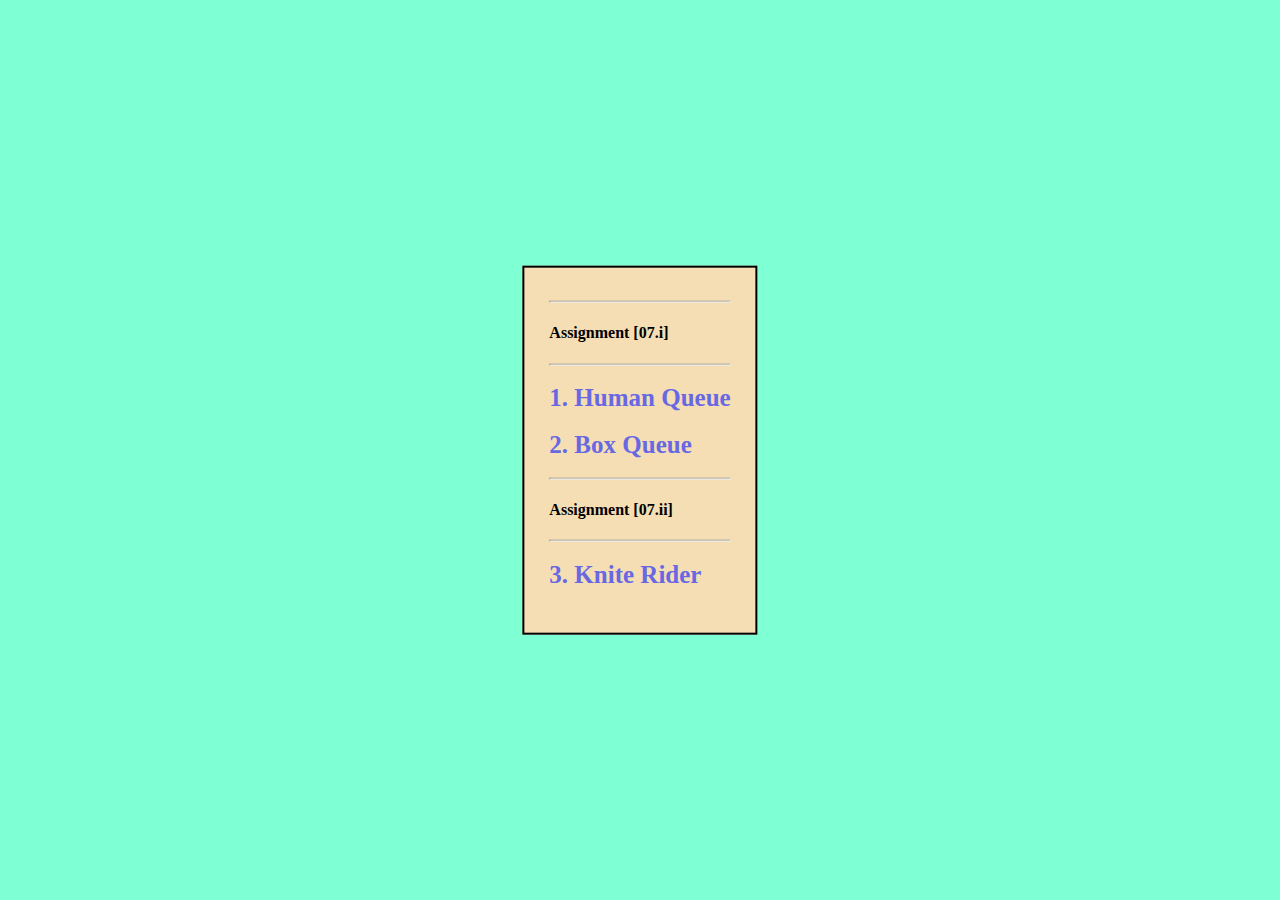
<file: index.html>
<!DOCTYPE html>
<html lang="en">
<head>
    <meta charset="UTF-8">
    <meta name="viewport" content="width=device-width, initial-scale=1.0">
    <title> Assignment 07 </title>
    <link rel="stylesheet" href="/css/style.css">
</head>
<body>
    <div>
        <hr>
        <h4> Assignment [07.i]</h4>
        <hr>
        <h3> <a href="/pages/human_Que.html" target="_blank"> 1. Human Queue </a> </h3>
        <h3> <a href="/pages/boxex_Que.html" target="_blank"> 2. Box Queue </a> </h3>
        <hr>
        <h4> Assignment [07.ii]</h4>
        <hr>
        <h3> <a href="/pages/knitrider.html" target="_blank"> 3. Knite Rider </a> </h3>
    </div>
</body>
</html>
</file>
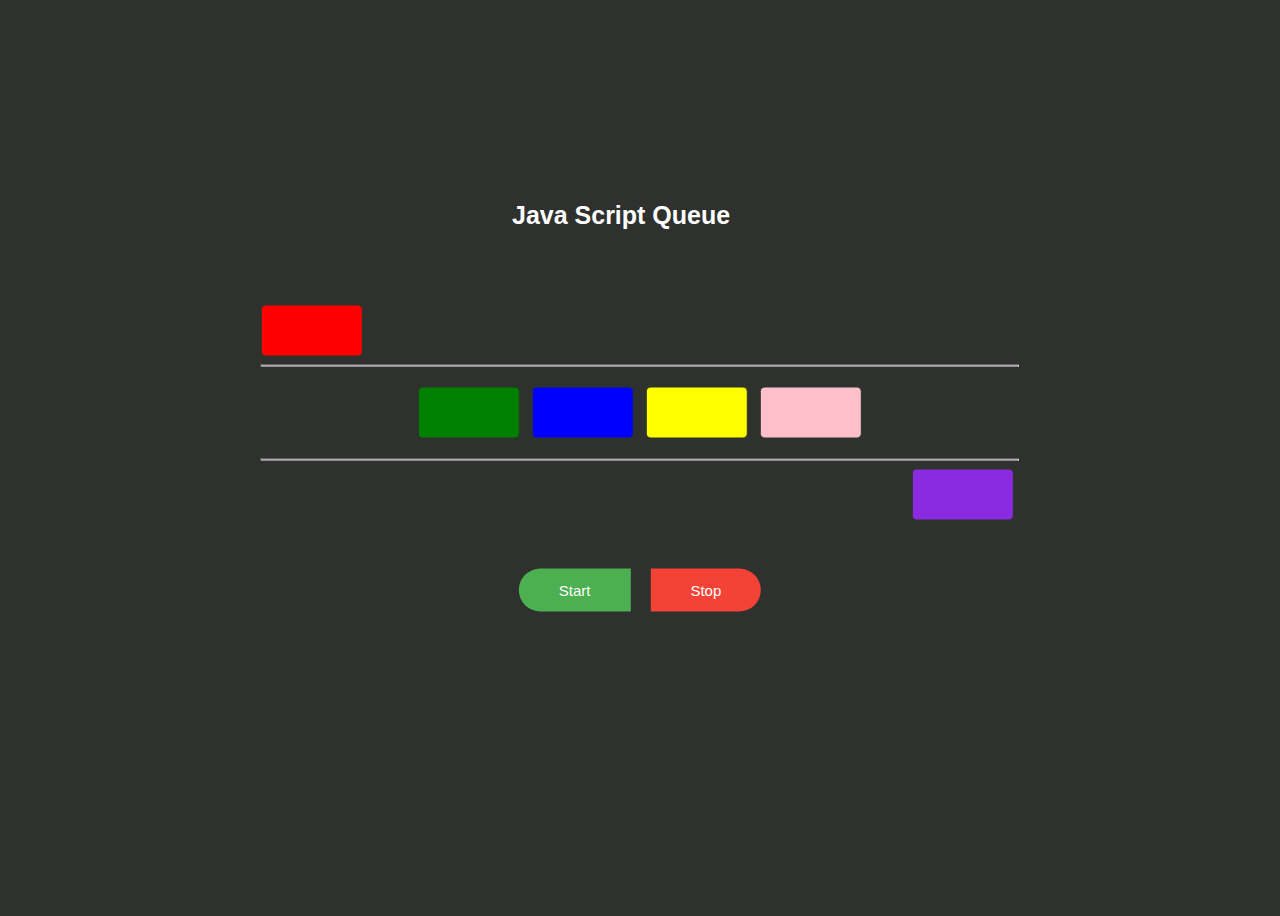
<file: pages/boxex_Que.html>
<!DOCTYPE html>
<html lang="en">
<head>
    <meta charset="UTF-8">
    <meta name="viewport" content="width=device-width, initial-scale=1.0">
    <title> Boxex Que </title>
    <link rel="stylesheet" href="/css/boxex_Queue.css">
</head>
<body>
    <h2> Java  Script  Queue </h2>
    <div class="container">
        <div class="box" id="box-out-top"> </div>
        <hr />
        <div class="inLine">
            <div class="box" id="box-1"></div>
            <div class="box" id="box-2"></div>
            <div class="box" id="box-3"></div>
            <div class="box" id="box-4"></div>
        </div>
        <hr />
        <div class="box" id="box-out-bttom"> </div>
        
        <div class="buttons">
            <div class="btn-1">
                <button class="start-btn">Start</button>
            </div>
            <div class="btn-2">
                <button class="stop-btn">Stop</button>
            </div>
        </div>
    </div>

    <script src="/js/boxex_Queue.js">  </script>
</body>
</html>
</file>
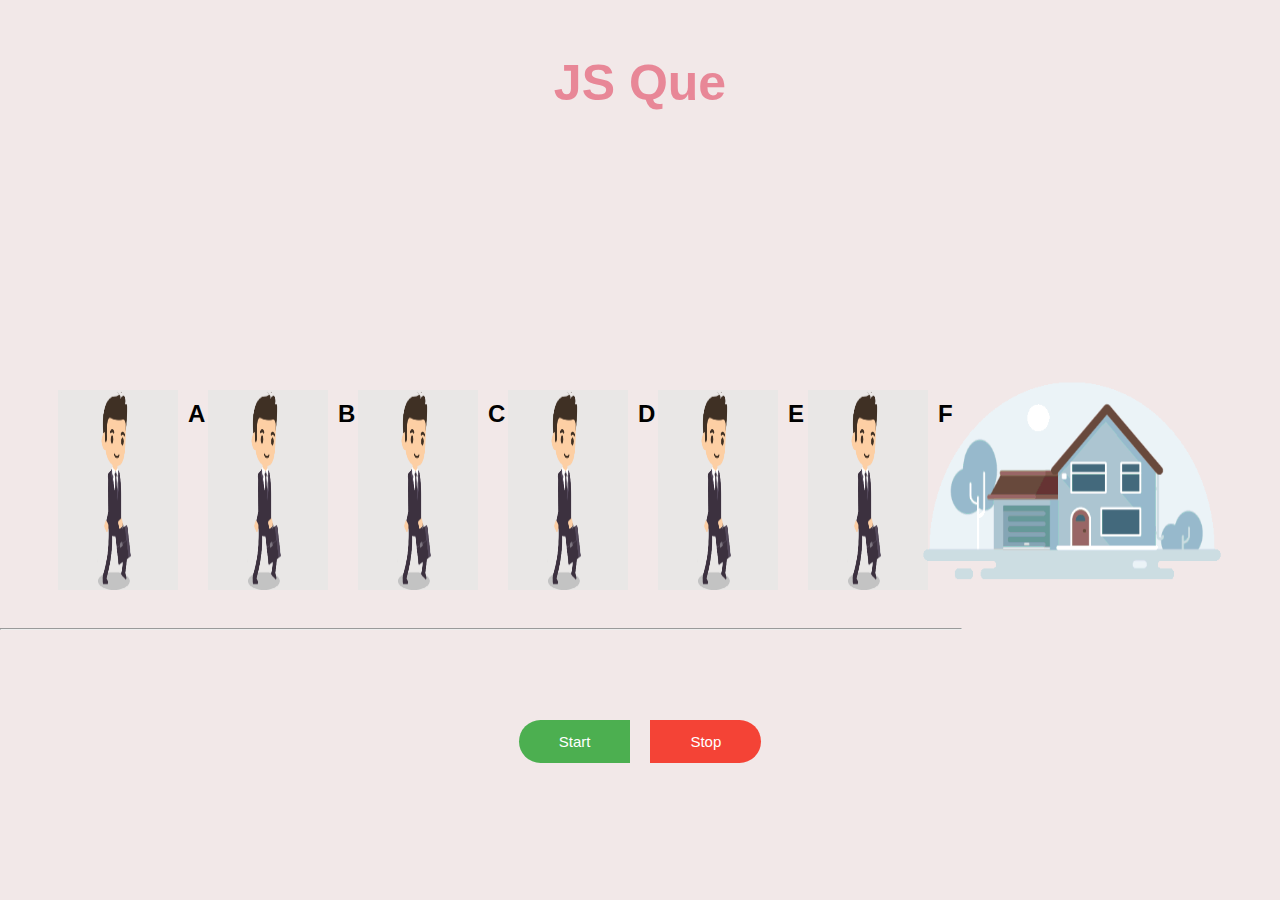
<file: pages/human_Que.html>
<!DOCTYPE html>
<html lang="en">
<head>
    <meta charset="UTF-8">
    <meta name="viewport" content="width=device-width, initial-scale=1.0">
    <title>JS Queue Animation</title>
    <link rel="stylesheet" href="/css/human_Queue.css">

</head>
<body>
    <h1 id="js_que"> JS Que </h1>
    <div class="container">
        <div class="person" id="p0" style="left: 50px;">
            <img src="/assets/images/man (1).gif" alt="human-1" />
            <div class="letter">A</div>
        </div>
        <div class="person" id="p1" style="left: 200px;">
            <img src="/assets/images/man (1).gif" alt="human-2" />
            <div class="letter">B</div>
        </div>
        <div class="person" id="p2" style="left: 350px;">
            <img src="/assets/images/man (1).gif" alt="human-3" />
            <div class="letter">C</div>
        </div>
        <div class="person" id="p3" style="left: 500px;">
            <img src="/assets/images/man (1).gif" alt="human-4" />
            <div class="letter">D</div>
        </div>
        <div class="person" id="p4" style="left: 650px;">
            <img src="/assets/images/man (1).gif" alt="human-5" />
            <div class="letter">E</div>
        </div>
        <div class="person" id="p5" style="left: 800px;">
            <img src="/assets/images/man (1).gif" alt="human-6" />
            <div class="letter">F</div>
        </div>
        <img src="/assets/images/home.gif" class="house" alt="House">
    </div>
    <hr id="horizintal_line">

    <div class="buttons">
        <div class="btn-1">
          <button class="start-btn">Start</button>
        </div>
        <div class="btn-2">
          <button class="stop-btn">Stop</button>
        </div>
    </div>
    
    <script src="/js/human_Queue.js"> </script>
</body>
</html>
</file>
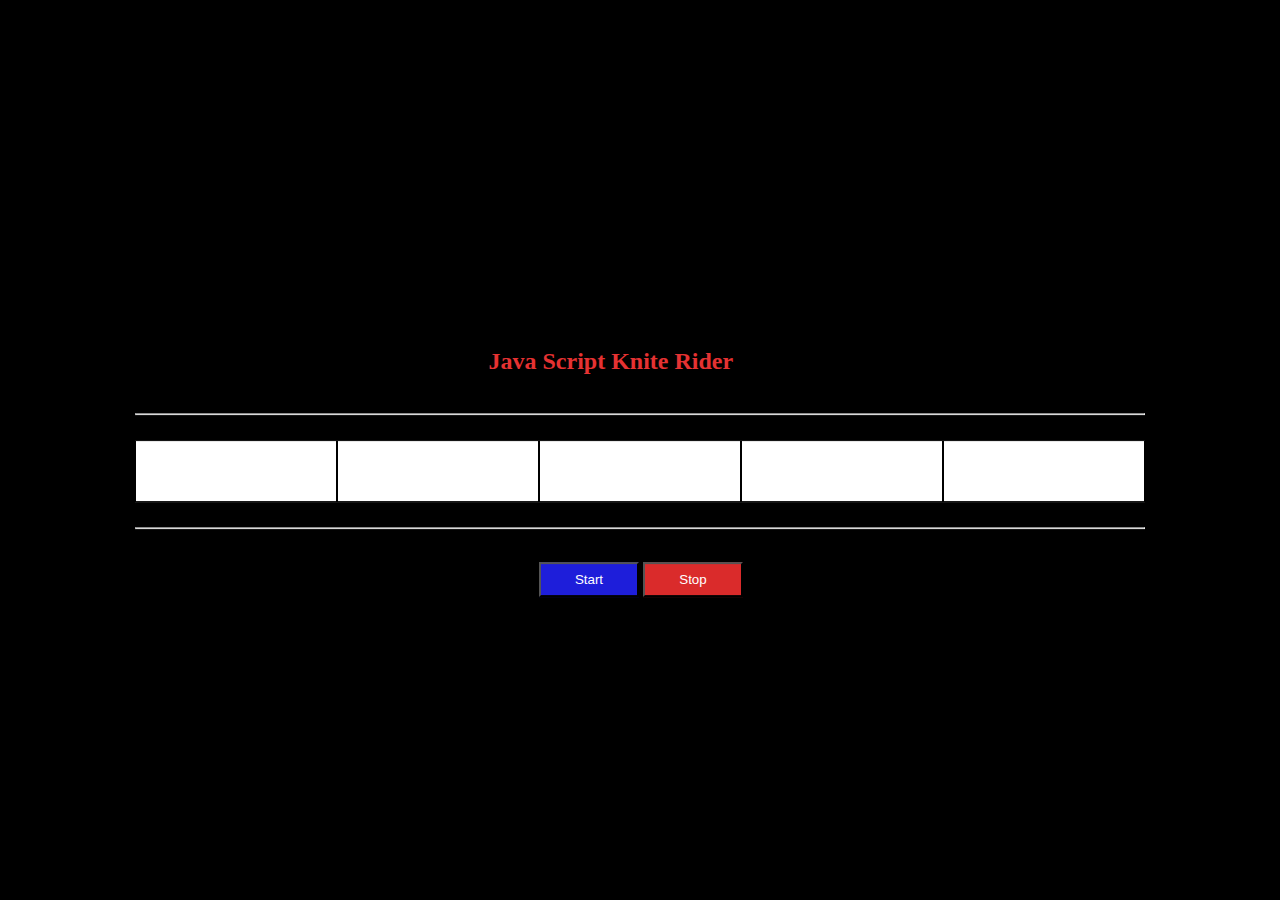
<file: pages/knitrider.html>
<!DOCTYPE html>
<html lang="en">
<head>
    <meta charset="UTF-8">
    <meta name="viewport" content="width=device-width, initial-scale=1.0">
    <title> Knite_Rider </title>
    <link rel="stylesheet" href="/css/knitrider.css">
</head>
<body>
    <div class="main">
        <h2> Java Script Knite Rider </h2>
        <hr>
        <div class="container">
            <div class="box" id="box-1"> </div>
            <div class="box" id="box-2"> </div>
            <div class="box" id="box-3"> </div>
            <div class="box" id="box-4"> </div>
            <div class="box" id="box-5"> </div>
        </div>
        <hr>
        <button class="btn" id="start-btn"> Start </button>
        <button class="btn" id="stop-btn"> Stop </button>
        <audio src="/assets/audios/Knight Rider Opening Theme - Original Show Intro _ Knight Rider.mp3" id="audio_music"></audio>
    </div>
    <script src="/js/knitrider.js"> </script>
</body>
</html>
</file>
<file: css/style.css>
body{
    margin: 0;
    background-color: aquamarine;
}

div{
    position: absolute;
    top: 50%;
    left: 50%;
    transform: translate(-50%, -50%);
    text-decoration: navajowhite;
    border: 2px solid #000;
    padding: 25px;
    background-color: wheat;
}

div > h3 > a{
    text-decoration: none;
    color: rgb(104, 104, 227);
    font-size: 25px;
}
</file>
<file: css/boxex_Queue.css>
body{
    font-family: 'Franklin Gothic Medium', 'Arial Narrow', Arial, sans-serif;
    background-color: rgb(46, 49, 46);
    height: 100vh;
}

h2{
    color: white;
    font-size: 25px;
    position: absolute;
    left: 40%;
    top: 20%;
}

.box{
    width: 100px;
    height: 50px;
    border: 1px solid rgb(41, 55, 41);
    border-radius: 05px;
}

#box-out-top{
    background-color: red;
}

#box-1{
    background-color: green;
}

#box-2{
    background-color: blue;
}

#box-3{
    background-color: yellow;
}

#box-4{
    background-color: pink;
}

#box-out-bttom{
    background-color: blueviolet;
    position: absolute;
    right: 5px;
}

.inLine{
    display: flex;
    padding: 12px;
    gap: 12px;
    justify-content: center;
}

.container{
    position: relative;
    top: 50%;
    left: 50%;
    transform: translate(-50% , -50%);
    width: 60%;
}


button {
    padding: 13px 40px;
    color: #fff;
    border: none;
    cursor: pointer;
    font-size: 15px;
    transition: background-color 0.3s, transform 0.3s, border 0.3s;
    margin-top: 100px;
    /* border-radius: 100px; */
  }
  .buttons {
    display: flex;
    align-items: center;
    justify-content: center;
  }
  .btn-1 {
    margin-right: 10px;
  }
  .btn-2 {
    margin-left: 10px;
  }
  .start-btn {
    background-color: #4caf50;
    border-radius: 25px 0px 0px 25px;
  }
  .stop-btn {
    background-color: #f44336;
    border-radius: 0px 25px 25px 0px;
  }
  .start-btn:hover {
    background-color: #117616;
    transform: scale(1.1);
    border: 1px solid #00ff0d;
  }
  .stop-btn:hover {
    background-color: #b71c1c;
    transform: scale(1.1);
    border: 1px solid #ff0000;
  }
</file>
<file: css/human_Queue.css>
body {
    background-color: #f2e8e8;
    text-align: center;
    font-family: Arial, sans-serif;
}
.container {
    position: relative;
    width: 100%;
    height: 55vh;
}
.person {
    position: absolute;
    bottom: 30px;
    gap: 15px;
    display: flex;
}
.letter {
    font-size: 24px;
    font-weight: bold;
    margin-top: 10px;
    margin-left: 10px;
    position: relative;
    right: 15px;
    transition: opacity 0.5s ease-in-out;
}
.house {
    position: absolute;
    right: 50px;
    bottom: 40px;
    width: 300px;
    height: 200px;
}
#horizintal_line {
    position: absolute;
    left: 0;
    width: 75%;
}
img{
    width: 120px;
    height: 200px;
}
#js_que {
    position: relative;
    top: 20px;
    font-size: 50px;
    color: rgb(232, 135, 151);
}

button {
    padding: 13px 40px;
    color: #fff;
    border: none;
    cursor: pointer;
    font-size: 15px;
    transition: background-color 0.3s, transform 0.3s, border 0.3s;
    margin-top: 100px;
    /* border-radius: 100px; */
  }
  .buttons {
    display: flex;
    align-items: center;
    justify-content: center;
  }
  .btn-1 {
    margin-right: 10px;
  }
  .btn-2 {
    margin-left: 10px;
  }
  .start-btn {
    background-color: #4caf50;
    border-radius: 25px 0px 0px 25px;
  }
  .stop-btn {
    background-color: #f44336;
    border-radius: 0px 25px 25px 0px;
  }
  .start-btn:hover {
    background-color: #117616;
    transform: scale(1.1);
    border: 1px solid #00ff0d;
  }
  .stop-btn:hover {
    background-color: #b71c1c;
    transform: scale(1.1);
    border: 1px solid #ff0000;
  }
</file>
<file: css/knitrider.css>
body{
    margin: 0;
    background-color: black;
}

.box{
    width: 200px;
    height: 60px;
    border: 1px solid black;
    background-color: white;
}

.container{
    display: flex;
    margin-bottom: 25px;
    margin-top: 25px;
}

.main{
    position: absolute;
    top: 50%;
    left: 50%;
    transform: translate(-50%, -50%);
}

h2{
    height: 5vh;
    position: relative;
    left: 35%;
    color: #e53232;
}

.btn{
    position: relative;
    left: 40%;
    top: 25px;
    width: 100px;
    height: 35px;
}

#start-btn{
    background-color: rgb(30, 30, 218);
    color: white;
    font-weight: 500;
}

#start-btn:hover{
    background-color: blue;
    border-width: 3px;
    border-radius: 5px;
}

#stop-btn{
    background-color: rgb(218, 43, 43);
    color: white;
    font-weight: 500;
}

#stop-btn:hover{
    background-color: #ff0000;
    border-width: 3px;
    border-radius: 5px;
}

/* #box-1{
    background-color: #ff0000;
}

#box-2{
    background-color: #c42222;
}

#box-3{
    background-color: #9e3939;
}

#box-4{
    background-color: #ae6161;
}

#box-5{
    background-color: #dea4a4;
} */
</file>
